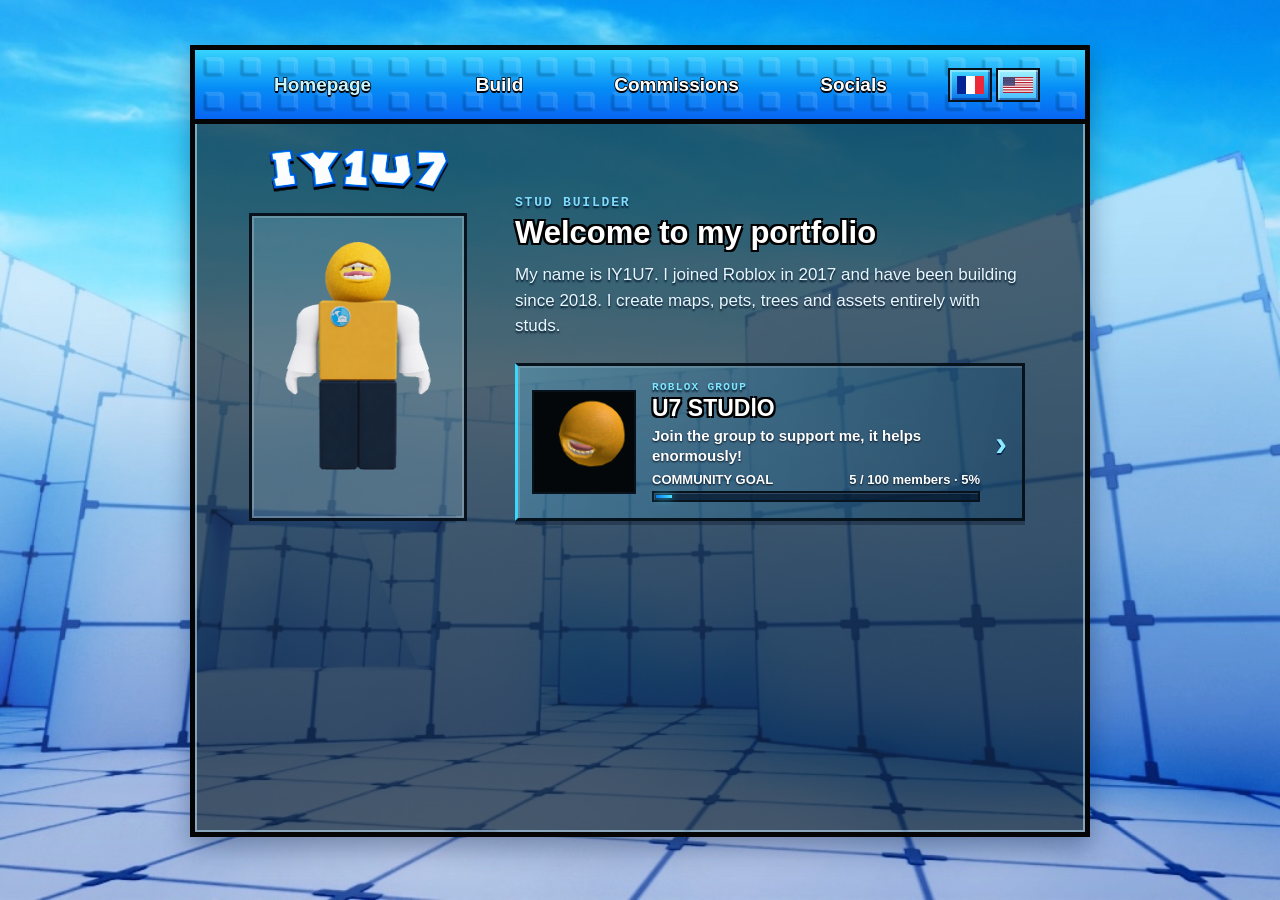
<file: index.html>
<!doctype html>
<html lang="en">
<head>
  <meta charset="UTF-8">
  <meta name="viewport" content="width=device-width, initial-scale=1.0">
  <meta name="description" content="IY1U7 — Roblox stud builder portfolio">
  <title>IY1U7 — Roblox Portfolio</title>
  <link rel="stylesheet" href="styles.css?v=20260928-7">
  <script src="translation.js?v=20260928-7" defer></script>
  <script src="script.js?v=20260928-7" defer></script>
  <script src="https://cdn.gtranslate.net/widgets/latest/float.js" defer></script>
</head>
<body class="figma-home">
  <div class="gtranslate_wrapper" aria-hidden="true"></div>
  <main class="index-window">
    <header class="site-header modern-site-header">
      <button class="menu-button" aria-expanded="false" aria-controls="main-navigation">Menu</button>
      <nav id="main-navigation" aria-label="Main navigation">
        <a class="active" href="index.html?v=20260928-7">Homepage</a>
        <a href="build.html?v=20260928-7">Build</a>
        <a href="contribution.html?v=20260928-7">Commissions</a>
        <a href="socials.html?v=20260928-7">Socials</a>
        
        <div class="language-toggle notranslate" translate="no" role="group" aria-label="Language"><button type="button" data-lang="fr" aria-label="Français" title="Français"><svg viewBox="0 0 30 20" width="27" height="18" role="img" aria-label="🇫🇷"><path fill="#fff" d="M0 0h30v20H0z"/><path fill="#002395" d="M0 0h10v20H0z"/><path fill="#ed2939" d="M20 0h10v20H20z"/></svg></button><button type="button" data-lang="en" aria-label="English" title="English"><svg viewBox="0 0 38 20" width="30" height="18" role="img" aria-label="🇺🇸"><path fill="#fff" d="M0 0h38v20H0z"/><path stroke="#b22234" stroke-width="1.54" d="M0 .77h38M0 3.85h38M0 6.93h38M0 10.01h38M0 13.09h38M0 16.17h38M0 19.25h38"/><path fill="#3c3b6e" d="M0 0h15.2v10.77H0z"/><path fill="#fff" d="M1.25 0.6l.13 .27 .3 .04-.22 .21 .05 .3-.26-.14-.27 .14 .05-.3-.22-.21 .3-.04z M3.79 0.6l.13 .27 .3 .04-.22 .21 .05 .3-.26-.14-.27 .14 .05-.3-.22-.21 .3-.04z M6.33 0.6l.13 .27 .3 .04-.22 .21 .05 .3-.26-.14-.27 .14 .05-.3-.22-.21 .3-.04z M8.870000000000001 0.6l.13 .27 .3 .04-.22 .21 .05 .3-.26-.14-.27 .14 .05-.3-.22-.21 .3-.04z M11.41 0.6l.13 .27 .3 .04-.22 .21 .05 .3-.26-.14-.27 .14 .05-.3-.22-.21 .3-.04z M13.95 0.6l.13 .27 .3 .04-.22 .21 .05 .3-.26-.14-.27 .14 .05-.3-.22-.21 .3-.04z M2.52 1.7000000000000002l.13 .27 .3 .04-.22 .21 .05 .3-.26-.14-.27 .14 .05-.3-.22-.21 .3-.04z M5.0600000000000005 1.7000000000000002l.13 .27 .3 .04-.22 .21 .05 .3-.26-.14-.27 .14 .05-.3-.22-.21 .3-.04z M7.6 1.7000000000000002l.13 .27 .3 .04-.22 .21 .05 .3-.26-.14-.27 .14 .05-.3-.22-.21 .3-.04z M10.14 1.7000000000000002l.13 .27 .3 .04-.22 .21 .05 .3-.26-.14-.27 .14 .05-.3-.22-.21 .3-.04z M12.68 1.7000000000000002l.13 .27 .3 .04-.22 .21 .05 .3-.26-.14-.27 .14 .05-.3-.22-.21 .3-.04z M1.25 2.8000000000000003l.13 .27 .3 .04-.22 .21 .05 .3-.26-.14-.27 .14 .05-.3-.22-.21 .3-.04z M3.79 2.8000000000000003l.13 .27 .3 .04-.22 .21 .05 .3-.26-.14-.27 .14 .05-.3-.22-.21 .3-.04z M6.33 2.8000000000000003l.13 .27 .3 .04-.22 .21 .05 .3-.26-.14-.27 .14 .05-.3-.22-.21 .3-.04z M8.870000000000001 2.8000000000000003l.13 .27 .3 .04-.22 .21 .05 .3-.26-.14-.27 .14 .05-.3-.22-.21 .3-.04z M11.41 2.8000000000000003l.13 .27 .3 .04-.22 .21 .05 .3-.26-.14-.27 .14 .05-.3-.22-.21 .3-.04z M13.95 2.8000000000000003l.13 .27 .3 .04-.22 .21 .05 .3-.26-.14-.27 .14 .05-.3-.22-.21 .3-.04z M2.52 3.900000000000001l.13 .27 .3 .04-.22 .21 .05 .3-.26-.14-.27 .14 .05-.3-.22-.21 .3-.04z M5.0600000000000005 3.900000000000001l.13 .27 .3 .04-.22 .21 .05 .3-.26-.14-.27 .14 .05-.3-.22-.21 .3-.04z M7.6 3.900000000000001l.13 .27 .3 .04-.22 .21 .05 .3-.26-.14-.27 .14 .05-.3-.22-.21 .3-.04z M10.14 3.900000000000001l.13 .27 .3 .04-.22 .21 .05 .3-.26-.14-.27 .14 .05-.3-.22-.21 .3-.04z M12.68 3.900000000000001l.13 .27 .3 .04-.22 .21 .05 .3-.26-.14-.27 .14 .05-.3-.22-.21 .3-.04z M1.25 5l.13 .27 .3 .04-.22 .21 .05 .3-.26-.14-.27 .14 .05-.3-.22-.21 .3-.04z M3.79 5l.13 .27 .3 .04-.22 .21 .05 .3-.26-.14-.27 .14 .05-.3-.22-.21 .3-.04z M6.33 5l.13 .27 .3 .04-.22 .21 .05 .3-.26-.14-.27 .14 .05-.3-.22-.21 .3-.04z M8.870000000000001 5l.13 .27 .3 .04-.22 .21 .05 .3-.26-.14-.27 .14 .05-.3-.22-.21 .3-.04z M11.41 5l.13 .27 .3 .04-.22 .21 .05 .3-.26-.14-.27 .14 .05-.3-.22-.21 .3-.04z M13.95 5l.13 .27 .3 .04-.22 .21 .05 .3-.26-.14-.27 .14 .05-.3-.22-.21 .3-.04z M2.52 6.1l.13 .27 .3 .04-.22 .21 .05 .3-.26-.14-.27 .14 .05-.3-.22-.21 .3-.04z M5.0600000000000005 6.1l.13 .27 .3 .04-.22 .21 .05 .3-.26-.14-.27 .14 .05-.3-.22-.21 .3-.04z M7.6 6.1l.13 .27 .3 .04-.22 .21 .05 .3-.26-.14-.27 .14 .05-.3-.22-.21 .3-.04z M10.14 6.1l.13 .27 .3 .04-.22 .21 .05 .3-.26-.14-.27 .14 .05-.3-.22-.21 .3-.04z M12.68 6.1l.13 .27 .3 .04-.22 .21 .05 .3-.26-.14-.27 .14 .05-.3-.22-.21 .3-.04z M1.25 7.2l.13 .27 .3 .04-.22 .21 .05 .3-.26-.14-.27 .14 .05-.3-.22-.21 .3-.04z M3.79 7.2l.13 .27 .3 .04-.22 .21 .05 .3-.26-.14-.27 .14 .05-.3-.22-.21 .3-.04z M6.33 7.2l.13 .27 .3 .04-.22 .21 .05 .3-.26-.14-.27 .14 .05-.3-.22-.21 .3-.04z M8.870000000000001 7.2l.13 .27 .3 .04-.22 .21 .05 .3-.26-.14-.27 .14 .05-.3-.22-.21 .3-.04z M11.41 7.2l.13 .27 .3 .04-.22 .21 .05 .3-.26-.14-.27 .14 .05-.3-.22-.21 .3-.04z M13.95 7.2l.13 .27 .3 .04-.22 .21 .05 .3-.26-.14-.27 .14 .05-.3-.22-.21 .3-.04z M2.52 8.3l.13 .27 .3 .04-.22 .21 .05 .3-.26-.14-.27 .14 .05-.3-.22-.21 .3-.04z M5.0600000000000005 8.3l.13 .27 .3 .04-.22 .21 .05 .3-.26-.14-.27 .14 .05-.3-.22-.21 .3-.04z M7.6 8.3l.13 .27 .3 .04-.22 .21 .05 .3-.26-.14-.27 .14 .05-.3-.22-.21 .3-.04z M10.14 8.3l.13 .27 .3 .04-.22 .21 .05 .3-.26-.14-.27 .14 .05-.3-.22-.21 .3-.04z M12.68 8.3l.13 .27 .3 .04-.22 .21 .05 .3-.26-.14-.27 .14 .05-.3-.22-.21 .3-.04z M1.25 9.4l.13 .27 .3 .04-.22 .21 .05 .3-.26-.14-.27 .14 .05-.3-.22-.21 .3-.04z M3.79 9.4l.13 .27 .3 .04-.22 .21 .05 .3-.26-.14-.27 .14 .05-.3-.22-.21 .3-.04z M6.33 9.4l.13 .27 .3 .04-.22 .21 .05 .3-.26-.14-.27 .14 .05-.3-.22-.21 .3-.04z M8.870000000000001 9.4l.13 .27 .3 .04-.22 .21 .05 .3-.26-.14-.27 .14 .05-.3-.22-.21 .3-.04z M11.41 9.4l.13 .27 .3 .04-.22 .21 .05 .3-.26-.14-.27 .14 .05-.3-.22-.21 .3-.04z M13.95 9.4l.13 .27 .3 .04-.22 .21 .05 .3-.26-.14-.27 .14 .05-.3-.22-.21 .3-.04z"/></svg></button></div>
      </nav>
    </header>
    <div class="index-content">
      <div class="index-profile">
        <img class="index-logo" src="assets/iy1u7-logo-spaced.png" alt="IY1U7" draggable="false">
        <div class="index-avatar">
          <img src="assets/avatar-corrected-final.png" alt="IY1U7 Roblox avatar" draggable="false">
        </div>
      </div>
      <section class="index-intro" aria-labelledby="welcome-title">
        <p class="index-eyebrow">STUD BUILDER</p>
        <h2 id="welcome-title">Welcome to my portfolio</h2>
        <p class="index-description">My name is IY1U7. I joined Roblox in 2017 and have been building since 2018. I create maps, pets, trees and assets entirely with studs.</p>
        <a class="group-card" href="https://www.roblox.com/fr/communities/35287062/U7-STUDlO#!/about" target="_blank" rel="noopener noreferrer" aria-label="View the U7 STUDlO Roblox group">
          <img src="assets/u7-studio-group.png" alt="U7 STUDlO group" draggable="false">
          <span class="group-card-content">
            <span class="group-label">ROBLOX GROUP</span>
            <strong>U7 STUDlO</strong>
            <span class="group-support">Join the group to support me, it helps enormously!</span>
            <span class="group-goal-heading"><b>COMMUNITY GOAL</b><em>5 / 100 members · 5%</em></span>
            <span class="group-progress" role="progressbar" aria-label="Community goal" aria-valuemin="0" aria-valuemax="100" aria-valuenow="5" aria-valuetext="5 out of 100 members"><i></i></span>
          </span>
          <span class="group-arrow" aria-hidden="true">›</span>
        </a>
      </section>
    </div>
  </main>
</body>
</html>
</file>
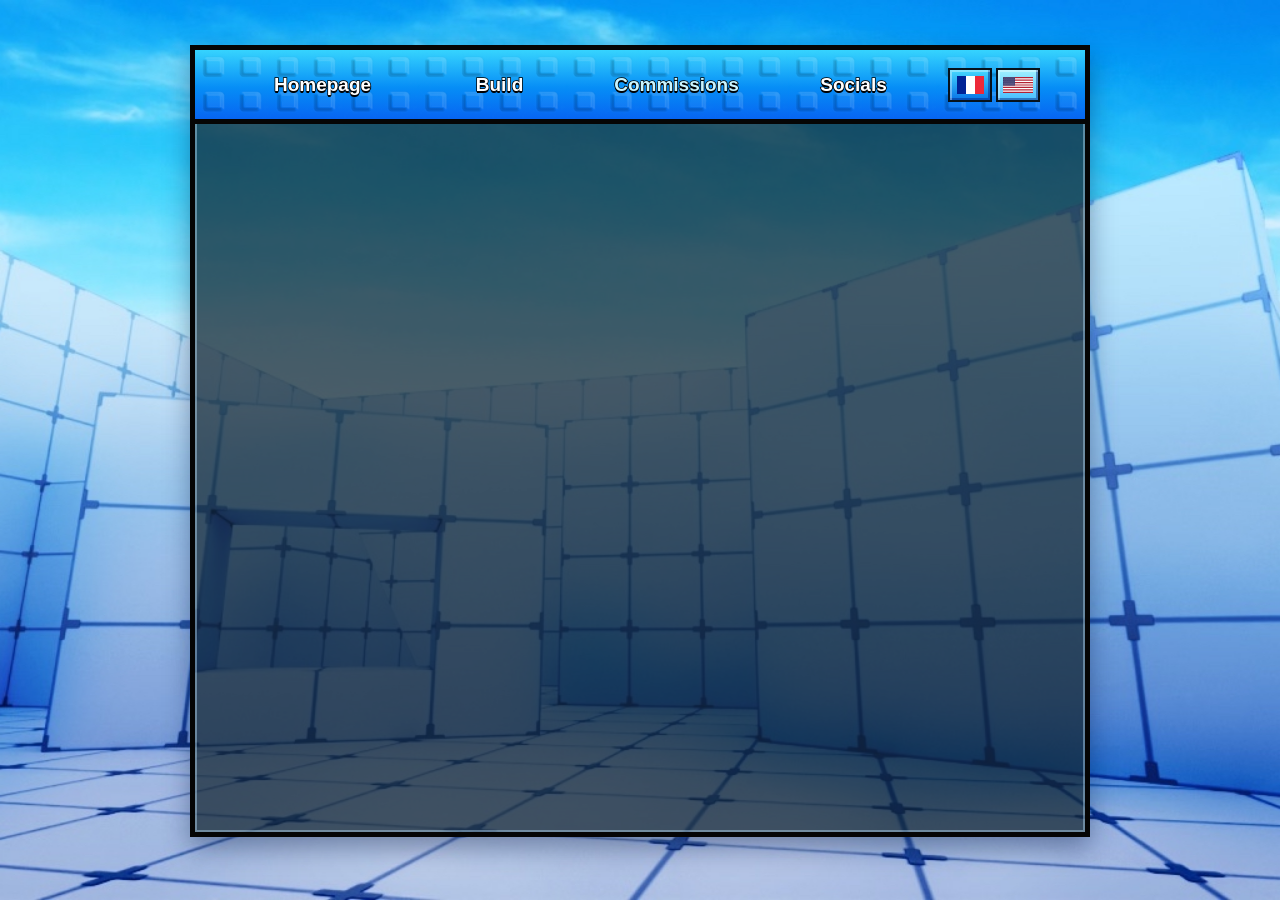
<file: contribution.html>
<!doctype html>
<html lang="en">
<head>
  <meta charset="UTF-8">
  <meta name="viewport" content="width=device-width, initial-scale=1.0">
  <meta http-equiv="Cache-Control" content="no-cache, no-store, must-revalidate">
  <meta http-equiv="Pragma" content="no-cache">
  <meta http-equiv="Expires" content="0">
  <meta name="description" content="IY1U7 Roblox contributions">
  <title>Contribution — Roblox Portfolio</title>
  <link rel="stylesheet" href="styles.css?v=20260928-7">
  <script src="translation.js?v=20260928-7" defer></script>
  <script src="script.js?v=20260928-7" defer></script>
</head>
<body>
  <div class="page-shell payment-shell contribution-shell">
    <header class="site-header">
      <button class="menu-button" aria-expanded="false" aria-controls="main-navigation">Menu</button>
      <nav id="main-navigation" aria-label="Main navigation">
        <a href="index.html?v=20260928-7">Homepage</a><a href="build.html?v=20260928-7">Build</a><a class="active" href="contribution.html?v=20260928-7">Commissions</a><a href="socials.html?v=20260928-7">Socials</a><div class="language-toggle notranslate" translate="no" role="group" aria-label="Language"><button type="button" data-lang="fr" aria-label="Français" title="Français"><svg viewBox="0 0 30 20" width="27" height="18" role="img" aria-label="🇫🇷"><path fill="#fff" d="M0 0h30v20H0z"/><path fill="#002395" d="M0 0h10v20H0z"/><path fill="#ed2939" d="M20 0h10v20H20z"/></svg></button><button type="button" data-lang="en" aria-label="English" title="English"><svg viewBox="0 0 38 20" width="30" height="18" role="img" aria-label="🇺🇸"><path fill="#fff" d="M0 0h38v20H0z"/><path stroke="#b22234" stroke-width="1.54" d="M0 .77h38M0 3.85h38M0 6.93h38M0 10.01h38M0 13.09h38M0 16.17h38M0 19.25h38"/><path fill="#3c3b6e" d="M0 0h15.2v10.77H0z"/><path fill="#fff" d="M1.25 0.6l.13 .27 .3 .04-.22 .21 .05 .3-.26-.14-.27 .14 .05-.3-.22-.21 .3-.04z M3.79 0.6l.13 .27 .3 .04-.22 .21 .05 .3-.26-.14-.27 .14 .05-.3-.22-.21 .3-.04z M6.33 0.6l.13 .27 .3 .04-.22 .21 .05 .3-.26-.14-.27 .14 .05-.3-.22-.21 .3-.04z M8.870000000000001 0.6l.13 .27 .3 .04-.22 .21 .05 .3-.26-.14-.27 .14 .05-.3-.22-.21 .3-.04z M11.41 0.6l.13 .27 .3 .04-.22 .21 .05 .3-.26-.14-.27 .14 .05-.3-.22-.21 .3-.04z M13.95 0.6l.13 .27 .3 .04-.22 .21 .05 .3-.26-.14-.27 .14 .05-.3-.22-.21 .3-.04z M2.52 1.7000000000000002l.13 .27 .3 .04-.22 .21 .05 .3-.26-.14-.27 .14 .05-.3-.22-.21 .3-.04z M5.0600000000000005 1.7000000000000002l.13 .27 .3 .04-.22 .21 .05 .3-.26-.14-.27 .14 .05-.3-.22-.21 .3-.04z M7.6 1.7000000000000002l.13 .27 .3 .04-.22 .21 .05 .3-.26-.14-.27 .14 .05-.3-.22-.21 .3-.04z M10.14 1.7000000000000002l.13 .27 .3 .04-.22 .21 .05 .3-.26-.14-.27 .14 .05-.3-.22-.21 .3-.04z M12.68 1.7000000000000002l.13 .27 .3 .04-.22 .21 .05 .3-.26-.14-.27 .14 .05-.3-.22-.21 .3-.04z M1.25 2.8000000000000003l.13 .27 .3 .04-.22 .21 .05 .3-.26-.14-.27 .14 .05-.3-.22-.21 .3-.04z M3.79 2.8000000000000003l.13 .27 .3 .04-.22 .21 .05 .3-.26-.14-.27 .14 .05-.3-.22-.21 .3-.04z M6.33 2.8000000000000003l.13 .27 .3 .04-.22 .21 .05 .3-.26-.14-.27 .14 .05-.3-.22-.21 .3-.04z M8.870000000000001 2.8000000000000003l.13 .27 .3 .04-.22 .21 .05 .3-.26-.14-.27 .14 .05-.3-.22-.21 .3-.04z M11.41 2.8000000000000003l.13 .27 .3 .04-.22 .21 .05 .3-.26-.14-.27 .14 .05-.3-.22-.21 .3-.04z M13.95 2.8000000000000003l.13 .27 .3 .04-.22 .21 .05 .3-.26-.14-.27 .14 .05-.3-.22-.21 .3-.04z M2.52 3.900000000000001l.13 .27 .3 .04-.22 .21 .05 .3-.26-.14-.27 .14 .05-.3-.22-.21 .3-.04z M5.0600000000000005 3.900000000000001l.13 .27 .3 .04-.22 .21 .05 .3-.26-.14-.27 .14 .05-.3-.22-.21 .3-.04z M7.6 3.900000000000001l.13 .27 .3 .04-.22 .21 .05 .3-.26-.14-.27 .14 .05-.3-.22-.21 .3-.04z M10.14 3.900000000000001l.13 .27 .3 .04-.22 .21 .05 .3-.26-.14-.27 .14 .05-.3-.22-.21 .3-.04z M12.68 3.900000000000001l.13 .27 .3 .04-.22 .21 .05 .3-.26-.14-.27 .14 .05-.3-.22-.21 .3-.04z M1.25 5l.13 .27 .3 .04-.22 .21 .05 .3-.26-.14-.27 .14 .05-.3-.22-.21 .3-.04z M3.79 5l.13 .27 .3 .04-.22 .21 .05 .3-.26-.14-.27 .14 .05-.3-.22-.21 .3-.04z M6.33 5l.13 .27 .3 .04-.22 .21 .05 .3-.26-.14-.27 .14 .05-.3-.22-.21 .3-.04z M8.870000000000001 5l.13 .27 .3 .04-.22 .21 .05 .3-.26-.14-.27 .14 .05-.3-.22-.21 .3-.04z M11.41 5l.13 .27 .3 .04-.22 .21 .05 .3-.26-.14-.27 .14 .05-.3-.22-.21 .3-.04z M13.95 5l.13 .27 .3 .04-.22 .21 .05 .3-.26-.14-.27 .14 .05-.3-.22-.21 .3-.04z M2.52 6.1l.13 .27 .3 .04-.22 .21 .05 .3-.26-.14-.27 .14 .05-.3-.22-.21 .3-.04z M5.0600000000000005 6.1l.13 .27 .3 .04-.22 .21 .05 .3-.26-.14-.27 .14 .05-.3-.22-.21 .3-.04z M7.6 6.1l.13 .27 .3 .04-.22 .21 .05 .3-.26-.14-.27 .14 .05-.3-.22-.21 .3-.04z M10.14 6.1l.13 .27 .3 .04-.22 .21 .05 .3-.26-.14-.27 .14 .05-.3-.22-.21 .3-.04z M12.68 6.1l.13 .27 .3 .04-.22 .21 .05 .3-.26-.14-.27 .14 .05-.3-.22-.21 .3-.04z M1.25 7.2l.13 .27 .3 .04-.22 .21 .05 .3-.26-.14-.27 .14 .05-.3-.22-.21 .3-.04z M3.79 7.2l.13 .27 .3 .04-.22 .21 .05 .3-.26-.14-.27 .14 .05-.3-.22-.21 .3-.04z M6.33 7.2l.13 .27 .3 .04-.22 .21 .05 .3-.26-.14-.27 .14 .05-.3-.22-.21 .3-.04z M8.870000000000001 7.2l.13 .27 .3 .04-.22 .21 .05 .3-.26-.14-.27 .14 .05-.3-.22-.21 .3-.04z M11.41 7.2l.13 .27 .3 .04-.22 .21 .05 .3-.26-.14-.27 .14 .05-.3-.22-.21 .3-.04z M13.95 7.2l.13 .27 .3 .04-.22 .21 .05 .3-.26-.14-.27 .14 .05-.3-.22-.21 .3-.04z M2.52 8.3l.13 .27 .3 .04-.22 .21 .05 .3-.26-.14-.27 .14 .05-.3-.22-.21 .3-.04z M5.0600000000000005 8.3l.13 .27 .3 .04-.22 .21 .05 .3-.26-.14-.27 .14 .05-.3-.22-.21 .3-.04z M7.6 8.3l.13 .27 .3 .04-.22 .21 .05 .3-.26-.14-.27 .14 .05-.3-.22-.21 .3-.04z M10.14 8.3l.13 .27 .3 .04-.22 .21 .05 .3-.26-.14-.27 .14 .05-.3-.22-.21 .3-.04z M12.68 8.3l.13 .27 .3 .04-.22 .21 .05 .3-.26-.14-.27 .14 .05-.3-.22-.21 .3-.04z M1.25 9.4l.13 .27 .3 .04-.22 .21 .05 .3-.26-.14-.27 .14 .05-.3-.22-.21 .3-.04z M3.79 9.4l.13 .27 .3 .04-.22 .21 .05 .3-.26-.14-.27 .14 .05-.3-.22-.21 .3-.04z M6.33 9.4l.13 .27 .3 .04-.22 .21 .05 .3-.26-.14-.27 .14 .05-.3-.22-.21 .3-.04z M8.870000000000001 9.4l.13 .27 .3 .04-.22 .21 .05 .3-.26-.14-.27 .14 .05-.3-.22-.21 .3-.04z M11.41 9.4l.13 .27 .3 .04-.22 .21 .05 .3-.26-.14-.27 .14 .05-.3-.22-.21 .3-.04z M13.95 9.4l.13 .27 .3 .04-.22 .21 .05 .3-.26-.14-.27 .14 .05-.3-.22-.21 .3-.04z"/></svg></button></div>
      </nav>
    </header>

    <main class="payment-page contribution-page" aria-label="Commissions"></main>
  </div>
</body>
</html>
</file>
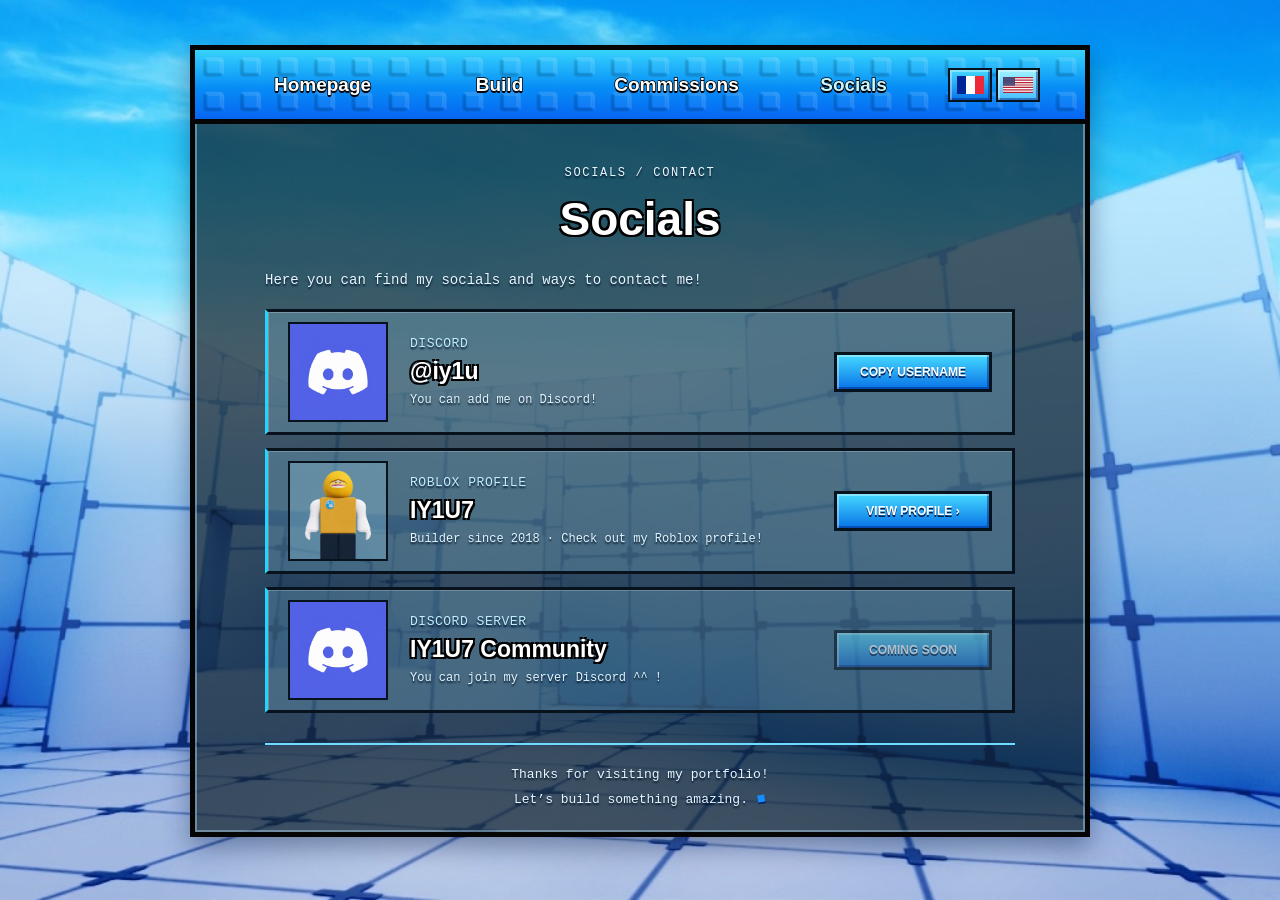
<file: socials.html>
<!doctype html>
<html lang="en">
<head>
  <meta charset="UTF-8">
  <meta name="viewport" content="width=device-width, initial-scale=1.0">
  <meta http-equiv="Cache-Control" content="no-cache, no-store, must-revalidate">
  <meta http-equiv="Pragma" content="no-cache">
  <meta http-equiv="Expires" content="0">
  <meta name="description" content="IY1U7 social links">
  <title>Socials — Roblox Portfolio</title>
  <link rel="stylesheet" href="styles.css?v=20260928-7">
  <script src="translation.js?v=20260928-7" defer></script>
  <script src="script.js?v=20260928-7" defer></script>
  <script src="https://cdn.gtranslate.net/widgets/latest/float.js" defer></script>
</head>
<body>
  <div class="gtranslate_wrapper" aria-hidden="true"></div>
  <div class="page-shell payment-shell socials-shell">
    <header class="site-header">
      <button class="menu-button" aria-expanded="false" aria-controls="main-navigation">Menu</button>
      <nav id="main-navigation" aria-label="Main navigation">
        <a href="index.html?v=20260928-7">Homepage</a><a href="build.html?v=20260928-7">Build</a><a href="contribution.html?v=20260928-7">Commissions</a><a class="active" href="socials.html?v=20260928-7">Socials</a><div class="language-toggle notranslate" translate="no" role="group" aria-label="Language"><button type="button" data-lang="fr" aria-label="Français" title="Français"><svg viewBox="0 0 30 20" width="27" height="18" role="img" aria-label="🇫🇷"><path fill="#fff" d="M0 0h30v20H0z"/><path fill="#002395" d="M0 0h10v20H0z"/><path fill="#ed2939" d="M20 0h10v20H20z"/></svg></button><button type="button" data-lang="en" aria-label="English" title="English"><svg viewBox="0 0 38 20" width="30" height="18" role="img" aria-label="🇺🇸"><path fill="#fff" d="M0 0h38v20H0z"/><path stroke="#b22234" stroke-width="1.54" d="M0 .77h38M0 3.85h38M0 6.93h38M0 10.01h38M0 13.09h38M0 16.17h38M0 19.25h38"/><path fill="#3c3b6e" d="M0 0h15.2v10.77H0z"/><path fill="#fff" d="M1.25 0.6l.13 .27 .3 .04-.22 .21 .05 .3-.26-.14-.27 .14 .05-.3-.22-.21 .3-.04z M3.79 0.6l.13 .27 .3 .04-.22 .21 .05 .3-.26-.14-.27 .14 .05-.3-.22-.21 .3-.04z M6.33 0.6l.13 .27 .3 .04-.22 .21 .05 .3-.26-.14-.27 .14 .05-.3-.22-.21 .3-.04z M8.870000000000001 0.6l.13 .27 .3 .04-.22 .21 .05 .3-.26-.14-.27 .14 .05-.3-.22-.21 .3-.04z M11.41 0.6l.13 .27 .3 .04-.22 .21 .05 .3-.26-.14-.27 .14 .05-.3-.22-.21 .3-.04z M13.95 0.6l.13 .27 .3 .04-.22 .21 .05 .3-.26-.14-.27 .14 .05-.3-.22-.21 .3-.04z M2.52 1.7000000000000002l.13 .27 .3 .04-.22 .21 .05 .3-.26-.14-.27 .14 .05-.3-.22-.21 .3-.04z M5.0600000000000005 1.7000000000000002l.13 .27 .3 .04-.22 .21 .05 .3-.26-.14-.27 .14 .05-.3-.22-.21 .3-.04z M7.6 1.7000000000000002l.13 .27 .3 .04-.22 .21 .05 .3-.26-.14-.27 .14 .05-.3-.22-.21 .3-.04z M10.14 1.7000000000000002l.13 .27 .3 .04-.22 .21 .05 .3-.26-.14-.27 .14 .05-.3-.22-.21 .3-.04z M12.68 1.7000000000000002l.13 .27 .3 .04-.22 .21 .05 .3-.26-.14-.27 .14 .05-.3-.22-.21 .3-.04z M1.25 2.8000000000000003l.13 .27 .3 .04-.22 .21 .05 .3-.26-.14-.27 .14 .05-.3-.22-.21 .3-.04z M3.79 2.8000000000000003l.13 .27 .3 .04-.22 .21 .05 .3-.26-.14-.27 .14 .05-.3-.22-.21 .3-.04z M6.33 2.8000000000000003l.13 .27 .3 .04-.22 .21 .05 .3-.26-.14-.27 .14 .05-.3-.22-.21 .3-.04z M8.870000000000001 2.8000000000000003l.13 .27 .3 .04-.22 .21 .05 .3-.26-.14-.27 .14 .05-.3-.22-.21 .3-.04z M11.41 2.8000000000000003l.13 .27 .3 .04-.22 .21 .05 .3-.26-.14-.27 .14 .05-.3-.22-.21 .3-.04z M13.95 2.8000000000000003l.13 .27 .3 .04-.22 .21 .05 .3-.26-.14-.27 .14 .05-.3-.22-.21 .3-.04z M2.52 3.900000000000001l.13 .27 .3 .04-.22 .21 .05 .3-.26-.14-.27 .14 .05-.3-.22-.21 .3-.04z M5.0600000000000005 3.900000000000001l.13 .27 .3 .04-.22 .21 .05 .3-.26-.14-.27 .14 .05-.3-.22-.21 .3-.04z M7.6 3.900000000000001l.13 .27 .3 .04-.22 .21 .05 .3-.26-.14-.27 .14 .05-.3-.22-.21 .3-.04z M10.14 3.900000000000001l.13 .27 .3 .04-.22 .21 .05 .3-.26-.14-.27 .14 .05-.3-.22-.21 .3-.04z M12.68 3.900000000000001l.13 .27 .3 .04-.22 .21 .05 .3-.26-.14-.27 .14 .05-.3-.22-.21 .3-.04z M1.25 5l.13 .27 .3 .04-.22 .21 .05 .3-.26-.14-.27 .14 .05-.3-.22-.21 .3-.04z M3.79 5l.13 .27 .3 .04-.22 .21 .05 .3-.26-.14-.27 .14 .05-.3-.22-.21 .3-.04z M6.33 5l.13 .27 .3 .04-.22 .21 .05 .3-.26-.14-.27 .14 .05-.3-.22-.21 .3-.04z M8.870000000000001 5l.13 .27 .3 .04-.22 .21 .05 .3-.26-.14-.27 .14 .05-.3-.22-.21 .3-.04z M11.41 5l.13 .27 .3 .04-.22 .21 .05 .3-.26-.14-.27 .14 .05-.3-.22-.21 .3-.04z M13.95 5l.13 .27 .3 .04-.22 .21 .05 .3-.26-.14-.27 .14 .05-.3-.22-.21 .3-.04z M2.52 6.1l.13 .27 .3 .04-.22 .21 .05 .3-.26-.14-.27 .14 .05-.3-.22-.21 .3-.04z M5.0600000000000005 6.1l.13 .27 .3 .04-.22 .21 .05 .3-.26-.14-.27 .14 .05-.3-.22-.21 .3-.04z M7.6 6.1l.13 .27 .3 .04-.22 .21 .05 .3-.26-.14-.27 .14 .05-.3-.22-.21 .3-.04z M10.14 6.1l.13 .27 .3 .04-.22 .21 .05 .3-.26-.14-.27 .14 .05-.3-.22-.21 .3-.04z M12.68 6.1l.13 .27 .3 .04-.22 .21 .05 .3-.26-.14-.27 .14 .05-.3-.22-.21 .3-.04z M1.25 7.2l.13 .27 .3 .04-.22 .21 .05 .3-.26-.14-.27 .14 .05-.3-.22-.21 .3-.04z M3.79 7.2l.13 .27 .3 .04-.22 .21 .05 .3-.26-.14-.27 .14 .05-.3-.22-.21 .3-.04z M6.33 7.2l.13 .27 .3 .04-.22 .21 .05 .3-.26-.14-.27 .14 .05-.3-.22-.21 .3-.04z M8.870000000000001 7.2l.13 .27 .3 .04-.22 .21 .05 .3-.26-.14-.27 .14 .05-.3-.22-.21 .3-.04z M11.41 7.2l.13 .27 .3 .04-.22 .21 .05 .3-.26-.14-.27 .14 .05-.3-.22-.21 .3-.04z M13.95 7.2l.13 .27 .3 .04-.22 .21 .05 .3-.26-.14-.27 .14 .05-.3-.22-.21 .3-.04z M2.52 8.3l.13 .27 .3 .04-.22 .21 .05 .3-.26-.14-.27 .14 .05-.3-.22-.21 .3-.04z M5.0600000000000005 8.3l.13 .27 .3 .04-.22 .21 .05 .3-.26-.14-.27 .14 .05-.3-.22-.21 .3-.04z M7.6 8.3l.13 .27 .3 .04-.22 .21 .05 .3-.26-.14-.27 .14 .05-.3-.22-.21 .3-.04z M10.14 8.3l.13 .27 .3 .04-.22 .21 .05 .3-.26-.14-.27 .14 .05-.3-.22-.21 .3-.04z M12.68 8.3l.13 .27 .3 .04-.22 .21 .05 .3-.26-.14-.27 .14 .05-.3-.22-.21 .3-.04z M1.25 9.4l.13 .27 .3 .04-.22 .21 .05 .3-.26-.14-.27 .14 .05-.3-.22-.21 .3-.04z M3.79 9.4l.13 .27 .3 .04-.22 .21 .05 .3-.26-.14-.27 .14 .05-.3-.22-.21 .3-.04z M6.33 9.4l.13 .27 .3 .04-.22 .21 .05 .3-.26-.14-.27 .14 .05-.3-.22-.21 .3-.04z M8.870000000000001 9.4l.13 .27 .3 .04-.22 .21 .05 .3-.26-.14-.27 .14 .05-.3-.22-.21 .3-.04z M11.41 9.4l.13 .27 .3 .04-.22 .21 .05 .3-.26-.14-.27 .14 .05-.3-.22-.21 .3-.04z M13.95 9.4l.13 .27 .3 .04-.22 .21 .05 .3-.26-.14-.27 .14 .05-.3-.22-.21 .3-.04z"/></svg></button></div>
      </nav>
    </header>

    <main class="payment-page socials-page">
      <header class="payment-heading">
        <p>SOCIALS / CONTACT</p>
        <h1>Socials</h1>
      </header>
      <p class="socials-introduction">Here you can find my socials and ways to contact me!</p>

      <section class="social-card" data-discord-user-id="1417599470123880613">
        <div class="social-icon-frame discord-icon-frame">
          <img src="assets/discord-logo-white.png?v=1" alt="Discord" draggable="false">
        </div>
        <div class="social-card-copy">
          <span class="social-card-label">DISCORD</span>
          <strong>@iy1u</strong>
          <small>You can add me on Discord!</small>
        </div>
        <button class="social-action copy-discord" type="button" data-copy="iy1u">COPY USERNAME</button>
      </section>

      <section class="social-card">
        <div class="social-icon-frame roblox-social-icon">
          <img src="assets/avatar-corrected-final.png" alt="IY1U7 Roblox avatar" draggable="false">
        </div>
        <div class="social-card-copy">
          <span class="social-card-label">ROBLOX PROFILE</span>
          <strong>IY1U7</strong>
          <small>Builder since 2018 · Check out my Roblox profile!</small>
        </div>
        <a class="social-action" href="https://www.roblox.com/fr/users/298610611/profile" target="_blank" rel="noopener noreferrer">VIEW PROFILE <span aria-hidden="true">›</span></a>
      </section>

      <section class="social-card discord-server-card">
        <div class="social-icon-frame discord-icon-frame">
          <img src="assets/discord-logo-white.png?v=1" alt="Discord server" draggable="false">
        </div>
        <div class="social-card-copy">
          <span class="social-card-label">DISCORD SERVER</span>
          <strong>IY1U7 Community</strong>
          <small>You can join my server Discord ^^ !</small>
        </div>
        <span class="social-action disabled-social-action">COMING SOON</span>
      </section>

      <footer class="socials-footer">
        <p class="footer-thanks">Thanks for visiting my portfolio!</p>
        <p><span class="footer-message">Let’s build something amazing.</span> <span class="footer-diamond" aria-hidden="true">◆</span></p>
      </footer>
    </main>
  </div>
</body>
</html>
</file>
<file: styles.css>
:root{--page:#a7a7a7;--outer:#424242;--ink:#0d0d0d;--blue:#1596da}
.gtranslate_wrapper{position:fixed!important;left:-9999px!important;top:-9999px!important;width:1px!important;height:1px!important;overflow:hidden!important;opacity:0!important;pointer-events:none!important}
*{box-sizing:border-box}
html,body{min-height:100%;margin:0}
body{background:var(--outer);color:var(--ink);font-family:"Courier New",monospace;padding:22px 0}
.floating-part{position:fixed;z-index:2;left:0;top:0;width:78px;height:78px;display:grid;place-items:center;perspective:420px;pointer-events:none;will-change:transform}
.floating-part:nth-of-type(even) .part-cube{animation-direction:reverse;animation-duration:8.5s}
.part-cube{position:relative;width:62px;height:62px;transform-style:preserve-3d;transform-origin:50% 50%;animation:part-spin 7s linear infinite}
.part-face{position:absolute;inset:-.6px;border:0;background-color:#aaa;background-image:url("assets/part-texture.png");background-repeat:no-repeat;background-size:400% 400%;background-position:0 0;box-shadow:inset 0 0 5px #fff4;backface-visibility:hidden;outline:1px solid transparent}
.part-face.front{transform:translateZ(31px)}.part-face.back{transform:rotateY(180deg) translateZ(31px)}.part-face.right{transform:rotateY(90deg) translateZ(31px)}.part-face.left{transform:rotateY(-90deg) translateZ(31px)}.part-face.top{transform:rotateX(90deg) translateZ(31px)}.part-face.bottom{transform:rotateX(-90deg) translateZ(31px);filter:brightness(.82)}
@keyframes part-spin{from{transform:rotateX(-24deg) rotateY(0deg) rotateZ(-3deg)}to{transform:rotateX(-24deg) rotateY(360deg) rotateZ(-3deg)}}
.page-shell{position:relative;z-index:3;width:min(1000px,100%);min-height:900px;margin:0 auto;background:linear-gradient(145deg,rgba(0,0,0,.015) 0%,rgba(0,0,0,.09) 100%),var(--page);box-shadow:0 0 0 1px #292929,0 18px 60px #1d1d1d99;overflow:hidden}
.site-header{position:relative;height:69px;background:linear-gradient(#c5c5c5,#ababab);border-bottom:3px solid #1d1d1d;display:flex;align-items:center;justify-content:center}
.site-header nav{position:relative;z-index:1;width:92%;display:flex;align-items:center;justify-content:space-between}
.site-header a{color:#0a0a0a;text-decoration:none;font-family:Georgia,"Times New Roman",serif;font-size:22px;text-shadow:0 1px #fff}
.site-header a:hover,.site-header a.active{color:var(--blue);text-shadow:-1px 0 #111,0 1px #111,1px 0 #111,0 -1px #111}
.language-toggle{flex:0 0 auto;border:2px solid #191919;background:linear-gradient(#d3d3d3,#aaa);color:#080808;padding:5px 7px;font:700 12px "Courier New",monospace;cursor:pointer;box-shadow:inset 1px 1px #eee,inset -1px -1px #777}
.language-toggle:hover{background:#cfcfcf;color:var(--blue)}
.language-toggle:active{box-shadow:inset 1px 1px #777}
.language-toggle i{font-style:normal;color:#111;margin:0 3px}.language-toggle span.active-language{color:var(--blue);text-shadow:-1px 0 #111,0 1px #111,1px 0 #111,0 -1px #111}
.menu-button{display:none}
main{min-height:831px;display:grid;grid-template-columns:258px 1fr;gap:34px;padding:21px 28px}
.avatar-frame{width:258px;height:406px;border:2px solid #161616;display:grid;place-items:center;overflow:hidden}
.avatar-image{display:block;width:112%;height:112%;object-fit:contain;transform:translateY(-2px);transform-origin:center}
.logo-area{min-width:0;display:flex;align-items:flex-start;justify-content:center;padding:0 15px 0 0}
.roblox-logo-image{display:block;width:min(520px,90%);height:auto;transform:translateY(-42px)}
.visually-hidden{position:absolute;width:1px;height:1px;padding:0;margin:-1px;overflow:hidden;clip:rect(0,0,0,0);white-space:nowrap;border:0}
.payment-shell{min-height:900px}
.payment-page{display:block;min-height:auto;padding:52px 55px 70px}
.payment-heading{max-width:670px;margin:0 auto 34px;text-align:center}
.payment-heading>p:first-child{margin:0 0 12px;color:#353535;font-size:12px;letter-spacing:.14em}
.payment-heading h1{margin:0;font-family:Georgia,"Times New Roman",serif;font-size:46px;font-weight:400;text-shadow:0 1px #eee}
.payment-heading>p:last-child{max-width:620px;margin:16px auto 0;color:#333;font-size:14px;line-height:1.55}
.amount-grid{display:grid;grid-template-columns:repeat(5,1fr);gap:12px}
.amount-grid a{min-height:102px;padding:17px 15px;background:linear-gradient(#c9c9c9,#a9a9a9);border:2px solid #252525;color:#111;text-decoration:none;display:flex;flex-direction:column;justify-content:space-between;box-shadow:inset 1px 1px #e6e6e6,inset -1px -1px #777;transition:transform .12s,background .12s}
.amount-grid a:hover,.amount-grid a:focus-visible{background:linear-gradient(#d2d2d2,#b8b8b8);transform:translateY(-2px);outline:2px solid var(--blue);outline-offset:1px}
.amount-grid b{font-family:Georgia,"Times New Roman",serif;font-size:25px;font-weight:400}
.amount-grid span{font-size:11px;color:#333}
.payment-note{margin:32px 0 0;text-align:center;color:#383838;font-size:11px;line-height:1.5}
.payment-step{max-width:790px;margin:0 auto;padding:22px 16px 25px;border-top:2px solid #444}
.payment-step>h2{margin:0 0 16px;font:20px "Courier New",monospace;font-weight:400}.payment-step>h2 span{margin-right:8px}
.method-step{padding-bottom:30px}
.payment-methods{display:flex;flex-direction:column;gap:0;max-width:700px;margin:0 auto;border:2px solid #333;background:#b8b8b8;padding:10px 16px;box-shadow:inset 1px 1px #ddd,inset -1px -1px #858585}
.payment-method{height:48px;padding:0 6px;border:0;background:transparent;display:grid;grid-template-columns:22px 1fr 54px;align-items:center;gap:12px;color:#111;text-align:left;font:17px "Courier New",monospace;cursor:pointer;transition:background .16s ease}
.payment-method i{width:17px;height:17px;border:1px solid #111;border-radius:50%;background:#bdbdbd;position:relative;box-shadow:inset 0 0 0 1px #ddd}.payment-method.active i:after{content:"";position:absolute;width:7px;height:7px;left:4px;top:4px;border-radius:50%;background:#278fca;box-shadow:0 0 0 1px #17628d}
.payment-method b{font:22px "Courier New",monospace;color:#178b27;text-align:center}.payment-method span small{margin-left:8px;color:#555;font-size:9px}.payment-method.coming{opacity:.62;cursor:not-allowed}
.payment-logo{display:block;width:54px;height:32px;object-fit:contain;justify-self:center;pointer-events:none;-webkit-user-drag:none}
.robux-logo{width:31px;height:31px}.paypal-logo{width:30px;height:30px}.card-logo{width:46px;height:32px}
.payment-method.active{outline:0;background:#ffffff18}
.payment-method:not(.active):hover{background:rgba(42,158,255,.24)}
.payment-panel{max-width:790px;padding:22px 16px 25px;background:transparent;box-shadow:none}
.payment-panel[hidden]{display:none}
.step-description{margin:-7px 0 20px;padding-left:37px;color:#414141;font-size:11px;line-height:1.5}
.calculator-copy{text-align:center}.calculator-copy>p:first-child{font-size:10px;letter-spacing:.14em}.calculator-copy h2{margin:10px 0 8px;font:32px Georgia,"Times New Roman",serif}.calculator-copy>p:last-child{margin:0;color:#404040;font-size:12px;line-height:1.5}
.amount-form{margin:30px auto 0}.amount-form label{display:block;margin-bottom:8px;font-size:12px}.amount-input{display:grid;grid-template-columns:auto 1fr auto;border:2px solid #222;background:#d0d0d0}.amount-input>span{display:grid;place-items:center;padding:0 15px;border-right:1px solid #777;font-weight:bold;-webkit-user-select:none;user-select:none}.amount-input input{min-width:0;height:54px;border:0;background:transparent;padding:0 15px;font:22px Georgia,"Times New Roman",serif;outline:0;-moz-appearance:textfield;appearance:textfield}.amount-input input::-webkit-outer-spin-button,.amount-input input::-webkit-inner-spin-button{-webkit-appearance:none;margin:0}.amount-input button{width:66px;border:0;border-left:2px solid #222;background:#222;color:#fff;padding:0;cursor:pointer;display:grid;place-items:center;transition:filter .16s ease}.amount-input button:hover{background:#087db9;filter:brightness(.78)}.search-icon{display:block;width:34px;height:34px;background:url("assets/search-icon.png") center/contain no-repeat}.calculation-result{margin-top:22px}.calculation-result:empty{display:none}.calculation-result>p{text-align:center;margin:0;color:#414141;font-size:11px}.result-error{color:#7b1717!important}.result-summary{border:1px dashed #555;padding:16px;display:flex;flex-direction:column;gap:5px}.result-summary span,.result-summary small{font-size:10px;color:#484848}.result-summary b{font:22px Georgia,"Times New Roman",serif}.result-links{display:grid;grid-template-columns:repeat(2,1fr);gap:14px;margin-top:12px;padding:7px}.product-card{min-height:92px;padding:14px;background:linear-gradient(#cacaca,#a6a6a6);border:2px solid #222;color:#111;display:grid;place-items:center;cursor:pointer;position:relative;z-index:0;transition:transform .16s ease,box-shadow .16s ease,background .16s ease}.product-card:hover{z-index:2;transform:scale(1.045);background:linear-gradient(#6fe3ff,#0d8ff2);box-shadow:0 7px 15px #2227}.product-card:active{transform:scale(1.015)}.result-links b{font:21px Georgia,"Times New Roman",serif}.paypal-link{display:block;max-width:360px;margin:28px auto 0;padding:17px;border:2px solid #333;text-align:center;color:#555;text-decoration:none;background:#aaa}.paypal-link.disabled{pointer-events:none}
@media(max-width:1220px){.floating-part{display:none}}
@media(max-width:1044px){body{padding:0}.page-shell{min-height:100vh;box-shadow:none}}
@media(max-width:820px){.amount-grid{grid-template-columns:repeat(3,1fr)}}
@media(max-width:760px){
  .page-shell{min-height:100vh}
  .site-header{height:auto;min-height:62px;justify-content:flex-end;padding:10px 18px}
  .menu-button{display:block;background:#c4c4c4;border:2px solid #111;padding:7px 14px;font:16px "Courier New",monospace}
  .site-header nav{display:none;position:absolute;z-index:5;left:0;right:0;top:61px;width:100%;background:#b5b5b5;border-bottom:2px solid #111;padding:10px 20px;flex-direction:column;align-items:stretch}
  .site-header nav.open{display:flex}
  .site-header a{font-size:21px;padding:12px;text-align:center;border-bottom:1px solid #888}
  main{min-height:calc(100vh - 62px);grid-template-columns:1fr;padding:24px 18px;gap:30px}
  .avatar-frame{grid-row:2;width:min(258px,100%);height:350px;margin:auto}
  .logo-area{grid-row:1;padding:0}
  .roblox-logo-image{width:min(500px,88%)}
  .payment-page{display:block;padding:36px 18px 55px}
  .payment-heading h1{font-size:34px}
  .amount-grid{grid-template-columns:repeat(2,1fr);gap:10px}
  .amount-grid a{min-height:92px}
  .payment-methods{padding:8px 12px}
  .payment-method{height:46px;padding:0 4px;font-size:15px}
  .payment-panel{padding:22px 4px}
  .calculator-copy h2{font-size:26px}
  .amount-input{grid-template-columns:auto 1fr}
  .amount-input button{grid-column:1/-1;width:100%;height:48px;border-left:0;border-top:2px solid #222}
  .result-links{grid-template-columns:1fr}
}
@media(prefers-reduced-motion:reduce){.floating-part,.part-cube{animation:none}}

/* New Figma-inspired homepage */
body.figma-home{min-height:100vh;padding:clamp(18px,5vh,58px) 14px;background:#72bee7 url("assets/figma-blue-map.png") center/cover fixed no-repeat;display:block;overflow-x:hidden}
body.figma-home:before{content:"";position:fixed;inset:0;background:linear-gradient(120deg,rgba(255,255,255,.1),transparent 38%,rgba(0,74,181,.08));pointer-events:none}
.index-window{position:relative;z-index:1;width:min(900px,96vw);height:min(820px,88vh);min-height:680px;margin:0 auto;border:5px solid #050505;background:rgba(17,35,48,.67);box-shadow:0 11px 24px rgba(0,22,66,.34),inset 0 0 0 2px rgba(194,232,255,.56);display:block;padding:0}
.index-titlebar{height:78px;border-bottom:5px solid #050505;background:linear-gradient(#35d4ff,#058df7 55%,#0665f3);position:relative;display:grid;place-items:center;overflow:hidden}
.index-titlebar:before{content:"";position:absolute;inset:0;background:url("assets/figma-studs.png") center/820px auto repeat;opacity:.32;mix-blend-mode:screen}
.index-titlebar:after{content:"";position:absolute;inset:0;background:linear-gradient(90deg,rgba(255,255,255,.14),transparent 25%,transparent 72%,rgba(0,36,173,.18));pointer-events:none}
.index-titlebar h1{position:relative;z-index:1;margin:0;color:#fff;font:900 38px/1 Arial,sans-serif;letter-spacing:-1px;text-shadow:-3px -3px 0 #000,3px -3px 0 #000,-3px 3px 0 #000,3px 3px 0 #000,0 5px 0 #000}
.index-close{position:absolute;z-index:2;right:9px;top:8px;width:58px;height:58px;border:4px solid #050505;background:linear-gradient(135deg,#ff9dc8 0 15%,#ff3a73 16% 60%,#e10037 61%);color:#fff;display:grid;place-items:center;font:900 33px/1 Arial,sans-serif;text-shadow:-2px -2px 0 #8e001c,2px -2px 0 #8e001c,-2px 2px 0 #8e001c,2px 2px 0 #8e001c;box-shadow:inset 3px 3px #ffd4e4,inset -3px -3px #990026}
.index-content{position:relative;height:calc(100% - 74px);min-height:597px;padding:54px 48px 40px;display:grid;grid-template-columns:230px 1fr;grid-template-rows:auto 1fr;column-gap:42px;color:white;text-shadow:0 2px 2px #00172b}
.index-profile{grid-row:1/3;display:flex;flex-direction:column;align-items:center;gap:14px;transform:translateY(-55px);-webkit-user-select:none;user-select:none}
.index-avatar{width:218px;height:308px;margin-top:-20px;border:3px solid #07121d;background:rgba(164,220,246,.18);box-shadow:inset 0 0 0 2px rgba(255,255,255,.22);overflow:hidden;display:grid;place-items:center}
.index-avatar img{width:118%;height:118%;object-fit:contain;pointer-events:none;-webkit-user-drag:none}
.index-logo{display:block;width:210px;height:auto;filter:hue-rotate(210deg) saturate(1.18) drop-shadow(0 3px 0 #000);pointer-events:none;-webkit-user-drag:none}
.index-intro{align-self:start;padding:18px 0 28px}
.index-eyebrow{margin:0 0 7px;color:#7edcff;font:700 13px/1 "Courier New",monospace;letter-spacing:.14em}
.index-intro h2{margin:0 0 12px;font:900 31px/1.1 Arial,sans-serif;text-shadow:-2px -2px 0 #000,2px -2px 0 #000,-2px 2px 0 #000,2px 2px 0 #000}
.index-description{max-width:505px;margin:0;color:#e7f6ff;font:17px/1.5 Arial,sans-serif}
.group-card{position:relative;margin-top:24px;max-width:510px;height:158px;min-height:0;padding:10px 42px 10px 14px;border:3px solid #06121c;border-left-color:#39d9ff;background:linear-gradient(100deg,rgba(91,190,229,.32),rgba(16,67,104,.42));box-shadow:inset 2px 2px rgba(255,255,255,.15),0 4px 0 rgba(0,13,32,.3);display:grid;grid-template-columns:104px 1fr;gap:16px;align-items:center;color:#fff;text-decoration:none;transition:filter .15s,transform .15s}
.group-card:hover,.group-card:focus-visible{filter:brightness(1.14);transform:translateY(-2px);outline:2px solid #71e5ff;outline-offset:2px}
.group-card>img{width:104px;height:104px;object-fit:contain;background:#03070a;border:2px solid #07121d;pointer-events:none;-webkit-user-drag:none;user-select:none}
.group-card-content{min-width:0;display:flex;flex-direction:column;align-items:flex-start}
.group-label{color:#7ee7ff;font:700 11px/1.2 "Courier New",monospace;letter-spacing:.12em}
.group-card strong{margin:2px 0 4px;font:900 23px/1.1 Arial,sans-serif;text-shadow:-2px -2px 0 #000,2px -2px 0 #000,-2px 2px 0 #000,2px 2px 0 #000}
.group-support{color:#fff;font:700 15px/1.35 Arial,sans-serif;text-shadow:0 1px 2px #00101f}
.group-goal-heading{width:100%;margin-top:6px;display:flex;justify-content:space-between;align-items:center;gap:16px;color:#fff;font:700 13px/1.2 Arial,sans-serif;text-shadow:0 1px 2px #00101f}
.group-goal-heading em{color:#fff;font-style:normal;white-space:nowrap}
.group-progress{width:100%;height:11px;margin-top:3px;padding:2px;border:2px solid #06121c;background:rgba(0,17,39,.72);box-shadow:inset 1px 1px rgba(255,255,255,.15)}
.group-progress i{display:block;width:5%;height:100%;background:linear-gradient(90deg,#087cef,#49e4ff);box-shadow:0 0 8px #37d9ff}
.group-arrow{position:absolute;right:15px;top:50%;translate:0 -50%;font:900 35px/1 Arial,sans-serif;color:#8beaff;text-shadow:0 2px #00214a}
.index-navigation{align-self:start;display:grid;grid-template-columns:repeat(2,minmax(0,1fr));gap:10px}
.index-navigation a{min-height:52px;border:3px solid #06121c;background:linear-gradient(rgba(63,191,255,.88),rgba(2,101,222,.9));color:#fff;text-decoration:none;padding:0 15px;display:flex;align-items:center;gap:12px;font:900 17px Arial,sans-serif;text-shadow:0 2px 0 #06254b;box-shadow:inset 2px 2px rgba(255,255,255,.35),inset -2px -2px rgba(0,31,124,.46);transition:transform .12s,filter .12s}
.index-navigation a span{color:#9de8ff;font:700 12px "Courier New",monospace}
.index-navigation a:hover,.index-navigation a:focus-visible{transform:translateY(-2px) scale(1.015);filter:brightness(1.15);outline:2px solid white;outline-offset:1px}
.index-navigation a.active{background:linear-gradient(#5ee8ff,#128aff)}
.index-content>.language-toggle{position:absolute;right:14px;bottom:12px;background:linear-gradient(#46d9ff,#0874ee);border:2px solid #050505;color:#fff;box-shadow:inset 1px 1px #c8f5ff,inset -1px -1px #003fa9;text-shadow:0 1px #001b4b}
.index-window>.modern-site-header{height:74px;border-bottom:5px solid #050505;background:linear-gradient(#35d4ff,#058df7 55%,#0665f3);overflow:hidden}
.index-window>.modern-site-header:before{content:"";position:absolute;inset:0;background-image:url("assets/part-texture.png");background-size:calc(100% / 6) 200%;background-position:left center;background-repeat:repeat-x;opacity:.42;mix-blend-mode:normal}
.index-window>.modern-site-header nav{width:95%}
.index-window>.modern-site-header a{color:#fff;font:900 17px/1.2 Arial,sans-serif;-webkit-text-stroke:1.5px #000;paint-order:stroke fill;text-shadow:0 2px 0 #000}
.index-window>.modern-site-header a:hover,.index-window>.modern-site-header a.active{color:#c9f5ff;-webkit-text-stroke:1.5px #000;text-shadow:0 2px 0 #000}
@media(max-width:700px){body.figma-home{padding:14px}.index-window{width:100%;height:auto;min-height:0}.index-window>.modern-site-header{height:auto;min-height:62px;overflow:visible}.index-window>.modern-site-header nav{width:100%;background:linear-gradient(#22baff,#086cde);border:3px solid #06121c}.index-content{height:auto;min-height:0;padding:24px 20px 52px;grid-template-columns:1fr;grid-template-rows:auto;gap:20px}.index-profile{grid-row:auto;flex-direction:column;justify-content:center;transform:none}.index-avatar{width:118px;height:150px;margin-top:0}.index-logo{width:min(190px,48vw)}.index-intro{text-align:center;padding:0}.index-intro h2{font-size:25px}.index-description{font-size:15px}.group-card{height:auto;min-height:0;text-align:left;grid-template-columns:76px 1fr;padding:11px 34px 11px 11px}.group-card>img{width:76px;height:76px}.group-card strong{font-size:19px}.group-support{font-size:14px}.group-goal-heading{font-size:12px;flex-wrap:wrap;gap:5px}.index-navigation{grid-template-columns:1fr}.index-navigation a{min-height:48px}}
@media(max-width:420px){.index-titlebar h1{font-size:27px}.index-profile{flex-direction:column}.index-avatar{width:132px;height:168px}.index-logo{width:170px}}

/* The payment page follows the currently selected portfolio mode. */
body:not(.figma-home){background:#72bee7 url("assets/figma-blue-map.png") center/cover fixed no-repeat;padding:clamp(18px,5vh,58px) 14px}
.payment-shell{width:min(900px,96vw);height:min(820px,88vh);min-height:680px;background:rgba(17,35,48,.72);border:5px solid #050505;box-shadow:0 11px 24px rgba(0,22,66,.38),inset 0 0 0 2px rgba(194,232,255,.4);overflow:auto}
.payment-shell .site-header{height:74px;border-bottom:5px solid #050505;background:linear-gradient(#35d4ff,#058df7 55%,#0665f3);overflow:hidden}
.build-shell>.site-header{position:sticky;top:0;z-index:100;flex:0 0 auto}
.payment-shell .site-header:before{content:"";position:absolute;inset:0;background-image:url("assets/part-texture.png");background-size:calc(100% / 6) 200%;background-position:left center;background-repeat:repeat-x;opacity:.42;mix-blend-mode:normal}
.payment-shell .site-header nav{width:95%}
.payment-shell .site-header a{color:#fff;font:900 17px/1.2 Arial,sans-serif;-webkit-text-stroke:1.5px #000;paint-order:stroke fill;text-shadow:0 2px 0 #000}
.payment-shell .site-header a:hover,.payment-shell .site-header a.active{color:#c9f5ff;-webkit-text-stroke:1.5px #000;text-shadow:0 2px 0 #000}
.index-window>.modern-site-header a,.payment-shell .site-header a{display:inline-block;transition:font-size .16s ease,color .16s ease}
.index-window>.modern-site-header a:hover,.index-window>.modern-site-header a:focus-visible,.payment-shell .site-header a:hover,.payment-shell .site-header a:focus-visible{font-size:19px}
@media(min-width:761px){
  .index-window>.modern-site-header nav,
  .payment-shell .site-header nav{
    display:grid;
    grid-template-columns:repeat(4,minmax(0,1fr)) 90px;
    align-items:center;
    justify-items:center;
    gap:0;
  }
  .index-window>.modern-site-header a,
  .payment-shell .site-header a{
    width:100%;
    text-align:center;
    font-size:19px;
  }
}
.payment-page{color:#fff;text-shadow:0 2px 2px #00172b}
.payment-heading h1{font-family:Arial,sans-serif;font-weight:900;text-shadow:-2px -2px 0 #000,2px -2px 0 #000,-2px 2px 0 #000,2px 2px 0 #000}
.payment-heading>p:first-child,.payment-step>h2,.amount-form label{color:#e8f8ff}
.payment-step{border-color:#6edcff}
.payment-methods{background:rgba(151,204,230,.32);border:3px solid #06121c;box-shadow:inset 2px 2px rgba(255,255,255,.25)}
.payment-method{color:#fff;text-shadow:0 2px #001f50}
.payment-method.active{background:linear-gradient(rgba(68,211,255,.6),rgba(0,104,225,.55))}
.amount-input{border:3px solid #06121c;background:#d7f2ff;color:#071728;text-shadow:none}
.amount-input button{background:linear-gradient(#40d8ff,#066ddd);border-left-color:#06121c}
.amount-input button:hover{filter:brightness(.72)}
.product-card{background:linear-gradient(#45d9ff,#0873e7);border:3px solid #06121c;color:#fff;text-shadow:0 2px #002256}
.contribution-page{position:relative;min-height:calc(100% - 74px);padding:38px 42px 56px}
.contribution-page .payment-heading{margin-bottom:26px}
.contribution-introduction{max-width:620px!important;margin:14px auto 0!important;color:#e7f6ff!important;font:15px/1.45 Arial,sans-serif!important;letter-spacing:0!important}
.project-grid{display:grid;grid-template-columns:minmax(0,350px);justify-content:center;gap:18px;padding-top:22px;border-top:2px solid #6edcff}
.project-card{display:block;overflow:hidden;border:2px solid #06121c;border-radius:8px;background:linear-gradient(145deg,rgba(97,159,190,.38),rgba(10,33,54,.78));box-shadow:inset 0 0 0 1px rgba(155,225,255,.23),0 8px 18px rgba(0,12,31,.25);color:#fff;text-decoration:none;transition:transform .16s ease,box-shadow .16s ease,border-color .16s ease}
.project-card:hover,.project-card:focus-visible{transform:translateY(-4px);border-color:#39cfff;box-shadow:inset 0 0 0 1px rgba(184,236,255,.4),0 12px 24px rgba(0,14,40,.42);outline:none}
.project-thumbnail{aspect-ratio:16/9;overflow:hidden;background:#102940;border-bottom:2px solid #06121c}
.project-thumbnail img{display:block;width:100%;height:100%;object-fit:cover;-webkit-user-select:none;user-select:none;pointer-events:none}
.project-card-content{padding:16px 17px 17px}
.project-card h2{margin:0 0 10px;font:900 23px/1.1 Arial,sans-serif;text-shadow:-1px -1px 0 #000,1px -1px 0 #000,-1px 1px 0 #000,1px 1px 0 #000}
.project-description{min-height:42px;margin:0 0 15px;color:#dcedf7;font:14px/1.45 Arial,sans-serif;text-shadow:0 1px #001b31}
.project-details{margin:0;border-top:1px solid rgba(156,213,239,.3)}
.project-details div{display:flex;justify-content:space-between;gap:14px;padding:9px 0;border-bottom:1px solid rgba(156,213,239,.22);font:12px/1.2 "Courier New",monospace}
.project-details dt{color:#9fdfff}.project-details dd{margin:0;text-align:right;color:#fff}
.project-link-label{display:inline-block;margin-top:14px;color:#58cfff;font:700 13px/1.2 "Courier New",monospace}
.project-card:hover .project-link-label{color:#fff}
.socials-page{position:relative;height:calc(100% - 74px);padding-top:42px}
.socials-page .payment-heading{margin-bottom:24px}
.socials-introduction{max-width:750px;margin:0 auto 18px;color:#e7f6ff;font-size:14px;line-height:1.5}
.social-card{max-width:750px;min-height:122px;margin:0 auto 13px;padding:10px 20px;display:grid;grid-template-columns:100px 1fr 158px;align-items:center;gap:22px;border:3px solid #07121d;border-left-color:#24d4ff;background:rgba(137,201,229,.26);box-shadow:inset 1px 1px rgba(255,255,255,.22);color:#fff}
.social-icon-frame{width:100px;height:100px;border:2px solid #07121d;background:#5965ed;overflow:hidden;display:grid;place-items:center;-webkit-user-select:none;user-select:none}
.social-icon-frame img{display:block;width:100%;height:100%;object-fit:cover;pointer-events:none;-webkit-user-drag:none;-webkit-user-select:none;user-select:none}
.discord-icon-frame img{width:100%;height:100%}
.roblox-social-icon{background:rgba(159,215,241,.28)}
.roblox-social-icon img{width:118%;height:118%;object-fit:contain}
.social-card-copy{display:flex;min-width:0;flex-direction:column;align-items:flex-start;gap:7px}
.social-card-label{color:#bfeeff;font:13px "Courier New",monospace;letter-spacing:.04em}
.social-card-copy strong{font:900 23px Arial,sans-serif;text-shadow:-2px -2px 0 #000,2px -2px 0 #000,-2px 2px 0 #000,2px 2px 0 #000}
.social-card-copy small{color:#e3f5ff;font:12px/1.35 "Courier New",monospace}
.social-action{min-height:40px;padding:0 13px;border:3px solid #06121c;background:linear-gradient(#45d9ff,#0873e7);color:#fff;text-decoration:none;display:flex;align-items:center;justify-content:center;gap:10px;font:900 12px Arial,sans-serif;text-shadow:0 2px #002256;box-shadow:inset 2px 2px rgba(255,255,255,.35),inset -2px -2px rgba(0,31,124,.46);cursor:pointer;transition:filter .14s ease,transform .14s ease}
.social-action:hover,.social-action:focus-visible{filter:brightness(.82);transform:translateY(-1px)}
.social-action span{font-size:22px;line-height:1}
.disabled-social-action{cursor:not-allowed;opacity:.58;filter:grayscale(.2)}
.disabled-social-action:hover{transform:none;filter:grayscale(.2)}
.socials-footer{position:absolute;left:50%;bottom:18px;width:calc(100% - 110px);max-width:750px;padding-top:18px;border-top:2px solid #6edcff;transform:translateX(-50%);text-align:center;color:#e7f6ff;font:13px/1.4 "Courier New",monospace}
.socials-footer p{margin:3px 0}.socials-footer .footer-diamond{display:inline-block;color:#168dff;font-size:17px;text-shadow:1px 1px 0 #001d5b;transform:rotate(35deg)}
@media(max-width:700px){.socials-page{height:auto;padding-top:28px;padding-bottom:125px}.social-card{grid-template-columns:76px 1fr;padding:10px;gap:13px}.social-icon-frame{width:76px;height:76px}.social-action{grid-column:1/-1;width:100%}.socials-introduction{text-align:center}.socials-footer{bottom:35px}}
.build-page{padding:34px 38px 55px}
.build-page .payment-heading{margin-bottom:16px}
.build-introduction{margin:0 auto 20px;padding-top:17px;border-top:2px solid #6edcff;text-align:center;color:#e7f6ff;font:15px/1.4 "Courier New",monospace}
.build-filter-carousel{display:grid;grid-template-columns:46px minmax(0,1fr) 46px;align-items:stretch;gap:7px;margin:0 -38px 18px;padding:12px 38px;position:sticky;top:74px;z-index:90;background:linear-gradient(180deg,rgba(10,26,38,.98) 82%,rgba(10,26,38,.9));box-shadow:0 10px 14px -8px rgba(0,12,31,.55)}
.build-filter-arrow{height:50px;border:3px solid #06121c;background:linear-gradient(#45d9ff,#0873e7);color:#fff;font:900 26px/1 Arial,sans-serif;text-shadow:0 2px #002256;cursor:pointer;box-shadow:inset 1px 1px rgba(255,255,255,.3);transition:filter .12s ease,transform .08s ease}
.build-filter-arrow:hover{filter:brightness(.84)}
.build-filter-arrow:active{transform:translateY(1px)}
.build-filters{display:grid;grid-template-columns:repeat(5,minmax(0,1fr));gap:7px;margin:0}
.build-filters button[hidden]{display:none}
.build-filters button{min-width:0;height:50px;border:3px solid #06121c;background:rgba(154,205,230,.22);color:#fff;font:900 14px "Courier New",monospace;letter-spacing:.025em;text-shadow:0 2px #002256;cursor:pointer;box-shadow:inset 1px 1px rgba(255,255,255,.22);transition:filter .12s ease,background .12s ease}
.build-filters button:hover,.build-filters button.active{background:linear-gradient(#45d9ff,#0873e7);filter:brightness(1.08)}
.build-grid{display:grid;grid-template-columns:repeat(3,minmax(0,1fr));gap:15px}
.build-card{min-width:0;padding:6px;border:3px solid #06121c;background:rgba(139,197,224,.25);box-shadow:inset 1px 1px rgba(255,255,255,.22);color:#fff}
.build-preview{display:block;width:100%;aspect-ratio:1/1;padding:0;border:2px solid #06121c;background:#6d8ba2;overflow:hidden;cursor:default;pointer-events:none}
.build-preview img{display:block;width:100%;height:100%;object-fit:cover;pointer-events:none;-webkit-user-select:none;user-select:none;-webkit-user-drag:none;transition:transform .16s ease}
.build-preview:hover img{transform:scale(1.025)}
.build-card h2{margin:8px 3px 5px;font:700 18px Arial,sans-serif;text-shadow:0 2px #00172b;white-space:nowrap;overflow:hidden;text-overflow:ellipsis}
.build-tag{display:inline-block;margin:0 3px 8px;padding:4px 9px;background:#59c943;color:#071807;font:700 12px Arial,sans-serif;letter-spacing:.04em;line-height:1;text-shadow:none;box-shadow:inset 1px 1px rgba(255,255,255,.5),inset -1px -1px rgba(0,0,0,.45)}
.build-card[data-build-category="trees"] .build-tag{background:#01D758}
.build-card[data-build-category="flowers"] .build-tag{background:#DF73FF}
.build-card[data-build-category="shops"] .build-tag{background:#25FDE9}
.build-card[data-build-category="cars"] .build-tag{background:#EB0000;color:#fff}
.build-card[data-build-category="pets"] .build-tag{background:#FFF48D}
.build-card[data-build-category="other"] .build-tag{background:#000;color:#fff}
.build-card[data-build-category="statues"] .build-tag{background:#BABABA}
.build-card[data-build-category="food"] .build-tag{background:#83A697}
.build-card[data-build-category="guns"] .build-tag{background:#1034A6;color:#fff}
.build-view{display:none!important}
.build-view:hover{filter:brightness(.82)}.build-view span{font-size:25px;line-height:1}
.build-empty{text-align:center;color:#e7f6ff;font:16px "Courier New",monospace}
.build-lightbox{width:min(700px,92vw);padding:12px 12px 16px;border:4px solid #050505;background:#17384d;color:#fff;box-shadow:0 14px 50px #00172bcc}
.build-lightbox::backdrop{background:rgba(0,15,32,.8)}
.build-lightbox img{display:block;width:100%;max-height:70vh;object-fit:contain;border:2px solid #07121d;pointer-events:none;-webkit-user-select:none;user-select:none;-webkit-user-drag:none}
.build-lightbox h2{margin:11px 48px 0;text-align:center;font:900 24px Arial,sans-serif;text-shadow:0 2px #00172b}
.build-lightbox-close{position:absolute;right:17px;top:17px;width:42px;height:42px;border:3px solid #050505;background:linear-gradient(#ff6d9e,#df0845);color:#fff;font:900 28px/1 Arial,sans-serif;text-shadow:0 2px #760022;cursor:pointer}
@media(max-width:760px){.build-shell{overflow:visible}.build-page{padding:28px 16px 45px}.build-filter-carousel{grid-template-columns:42px minmax(0,1fr) 42px;margin:0 -16px 18px;padding:10px 16px;top:62px}.build-filters{grid-template-columns:repeat(3,minmax(0,1fr))}.build-grid{grid-template-columns:1fr}.build-card h2{font-size:20px}}
@media(max-width:520px){.build-filters{grid-template-columns:repeat(2,minmax(0,1fr))}}
@media(max-width:760px){.contribution-page{padding:28px 16px 44px}.project-grid{grid-template-columns:1fr}.project-card h2{font-size:21px}}
@media(max-width:760px){.payment-shell{height:auto;min-height:0}.payment-shell .site-header{overflow:visible}.payment-shell .site-header nav{background:linear-gradient(#22baff,#086cde);border:3px solid #06121c}}

/* Asset and Map sections share the existing blue button style. */
.build-tabs{display:flex;justify-content:center;gap:16px;margin:0 0 26px}
.build-tabs .social-action{flex:0 1 180px;min-height:44px;font-size:14px;text-transform:uppercase}
.build-tabs .social-action.active{outline:2px solid #80e9ff;outline-offset:3px}
.build-tabs button:focus-visible{outline:3px solid #fff;outline-offset:3px}
[role="tabpanel"][hidden]{display:none}
.map-grid{display:grid;grid-template-columns:repeat(2,minmax(0,1fr));gap:20px;min-height:160px}
.map-grid video{display:block;width:100%;aspect-ratio:16/9;object-fit:contain;background:#06121c;border:3px solid #06121c}
@media(max-width:760px){.map-grid{grid-template-columns:1fr}}

/* Center the visible navigation group with equal space on both sides. */
@media(min-width:761px){
  .index-window>.modern-site-header nav,.payment-shell .site-header nav{
    display:grid;width:calc(100% - 64px);max-width:800px;margin-inline:auto;
    grid-template-columns:repeat(4,minmax(0,1fr)) 92px;
    align-items:center;justify-items:center;gap:12px;
  }
  .index-window>.modern-site-header a,.payment-shell .site-header a{
    width:100%;font-size:19px;line-height:24px;text-align:center;white-space:nowrap;transition:color .16s ease;
  }
}

.language-toggle{display:inline-flex;align-items:center;justify-content:center;gap:4px;padding:0;border:0;background:none;box-shadow:none}
.language-toggle:hover,.language-toggle:active{background:none;box-shadow:none}
.language-toggle [data-lang]{display:flex;align-items:center;justify-content:center;width:44px;height:34px;padding:5px;border:2px solid #06121c;background:linear-gradient(#45d9ff,#0873e7);box-shadow:inset 2px 2px rgba(255,255,255,.35),inset -2px -2px rgba(0,31,124,.46);opacity:1;cursor:pointer}
.language-toggle [data-lang].active-language{background:linear-gradient(#a1f1ff,#48bfff);outline:none;text-shadow:none}
.language-toggle [data-lang]:hover{filter:brightness(1.08)}
.language-toggle [data-lang]:focus-visible{outline:2px solid white;outline-offset:2px}
.language-toggle svg{display:block;flex-shrink:0}

.map-grid > video:only-child{grid-column:1/-1}
</file>
